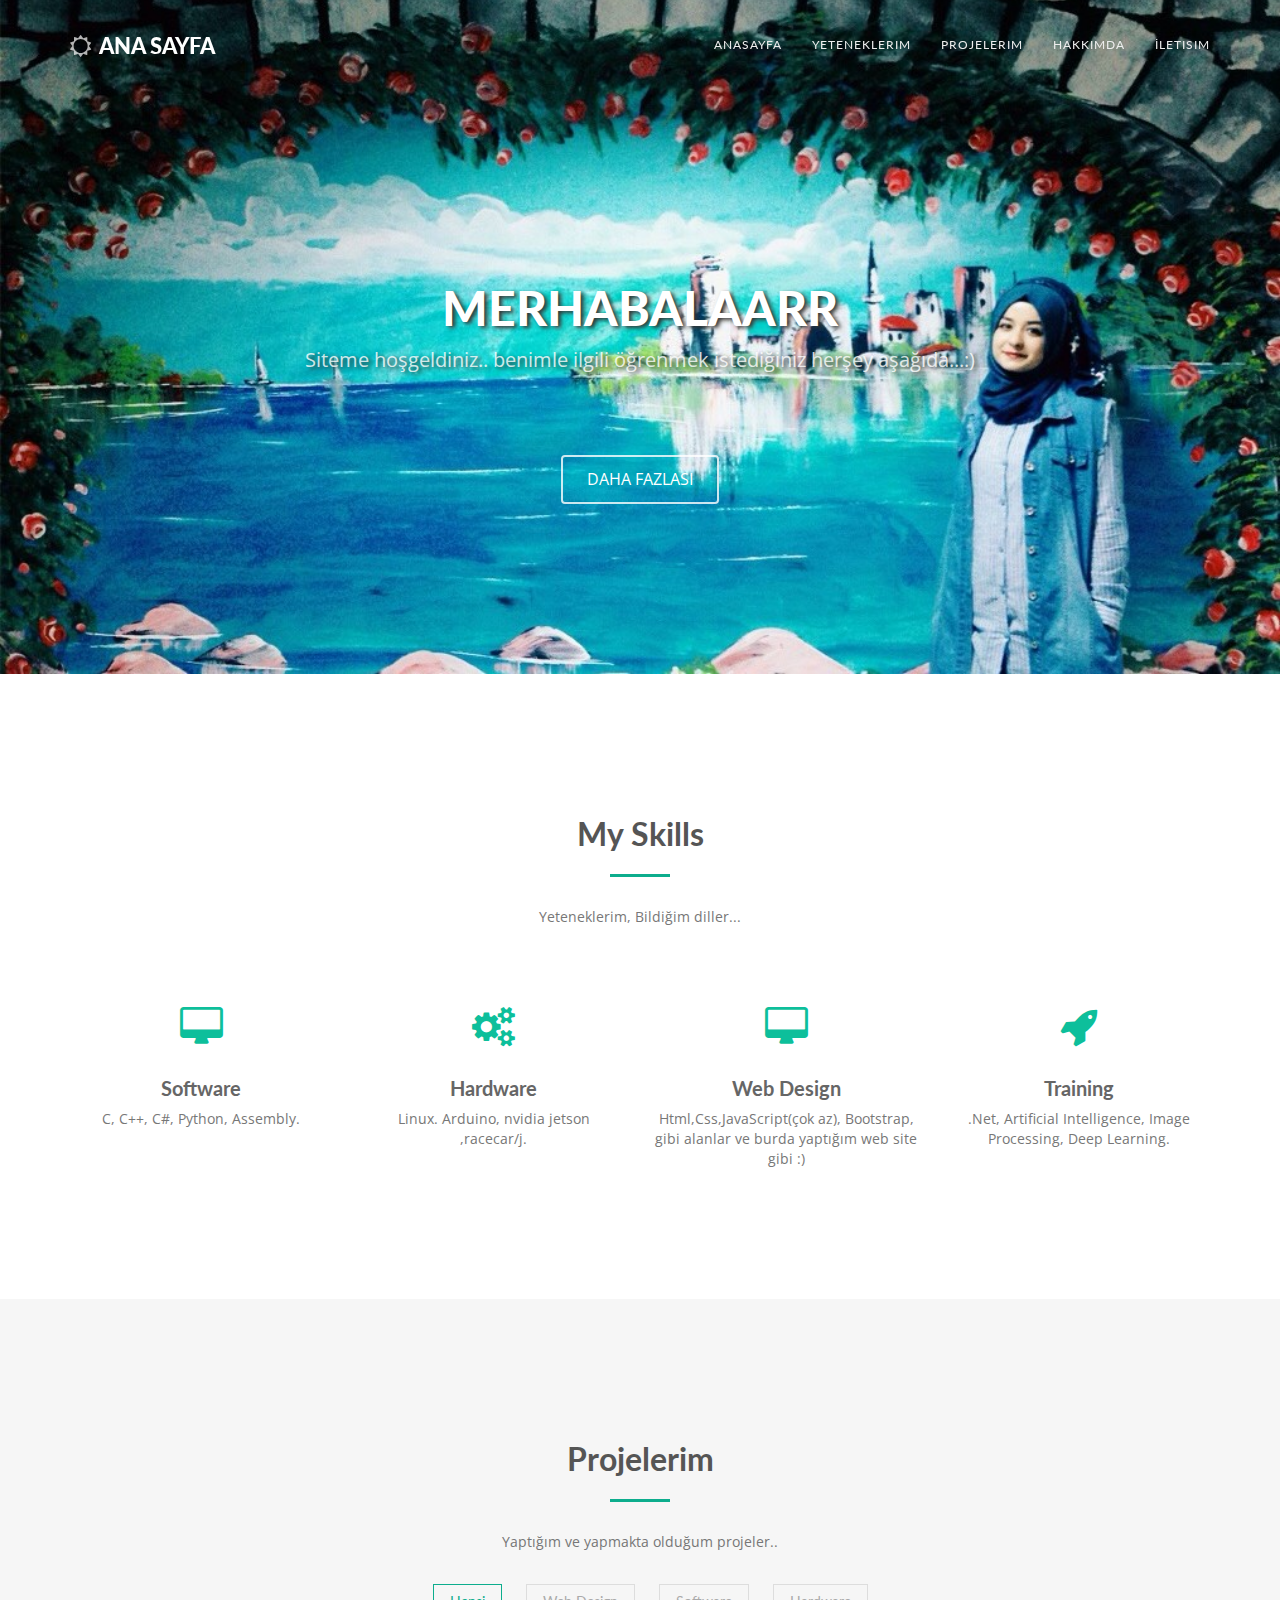
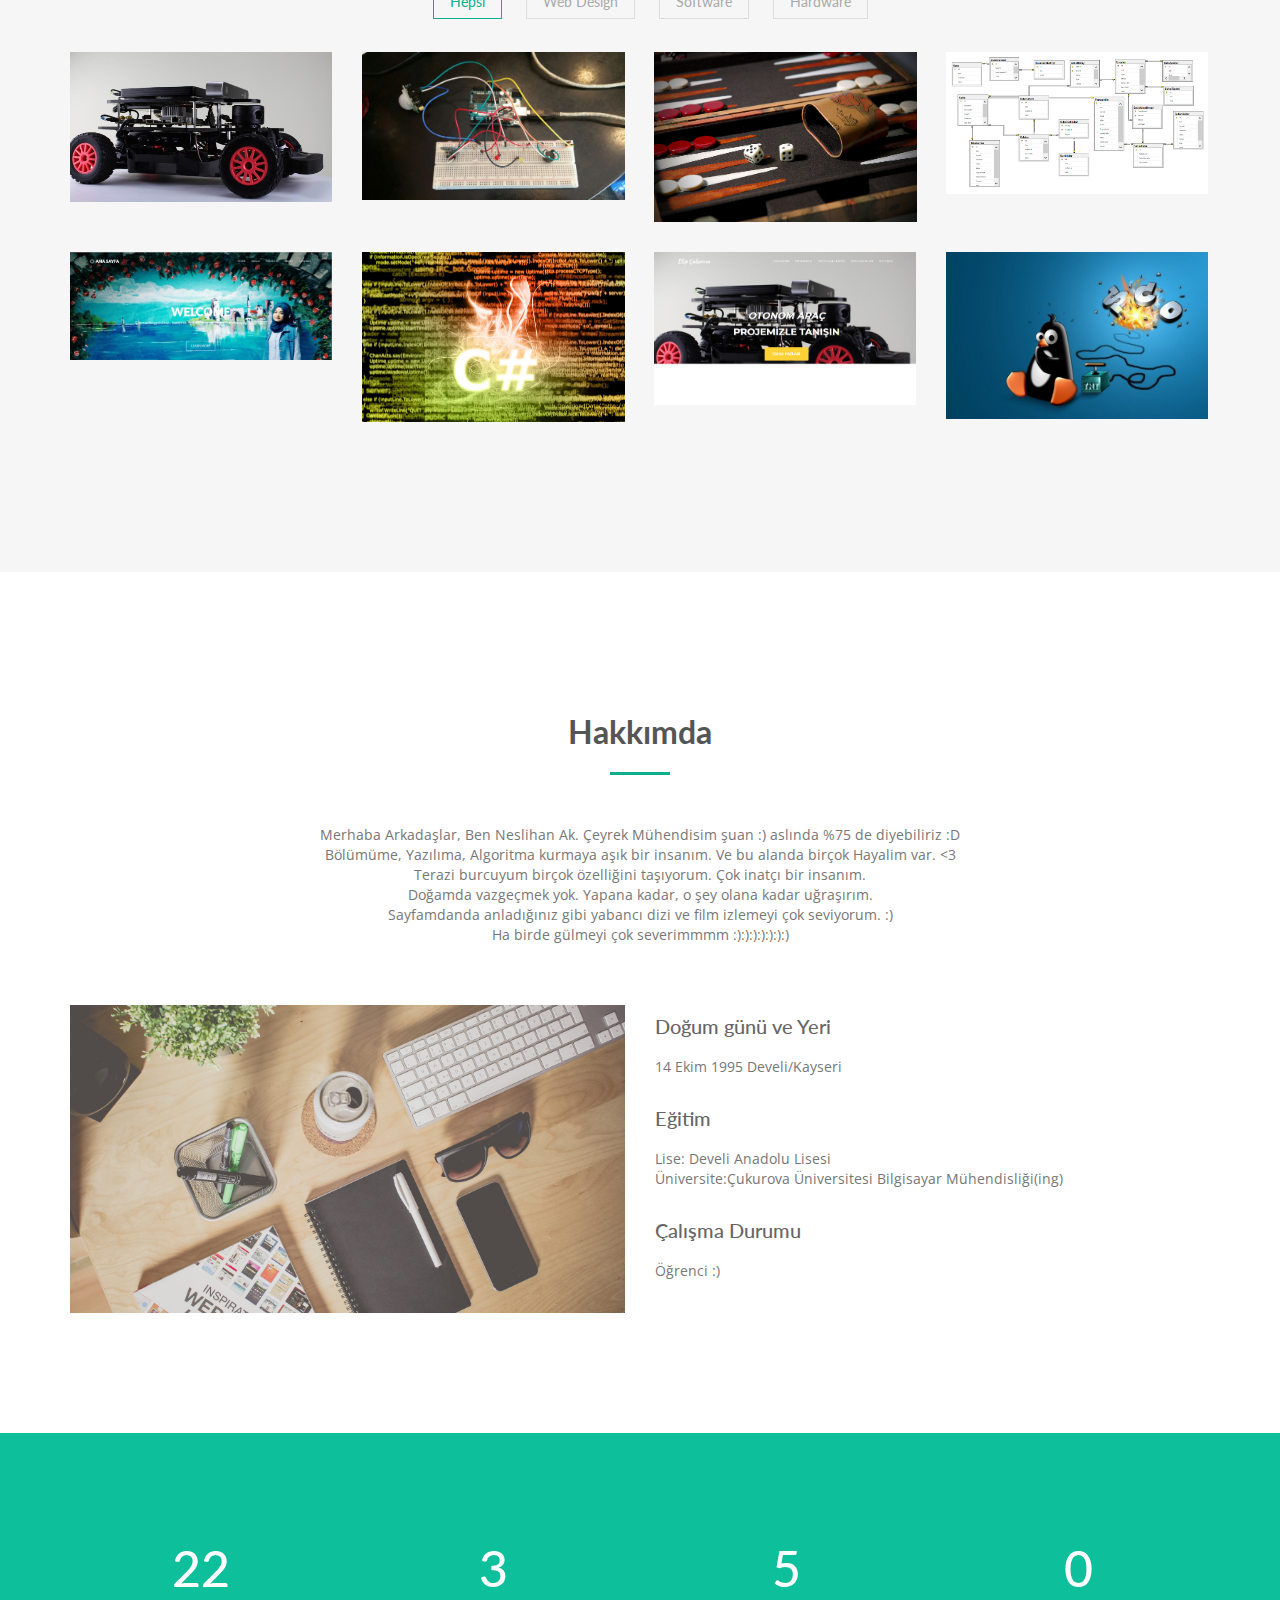
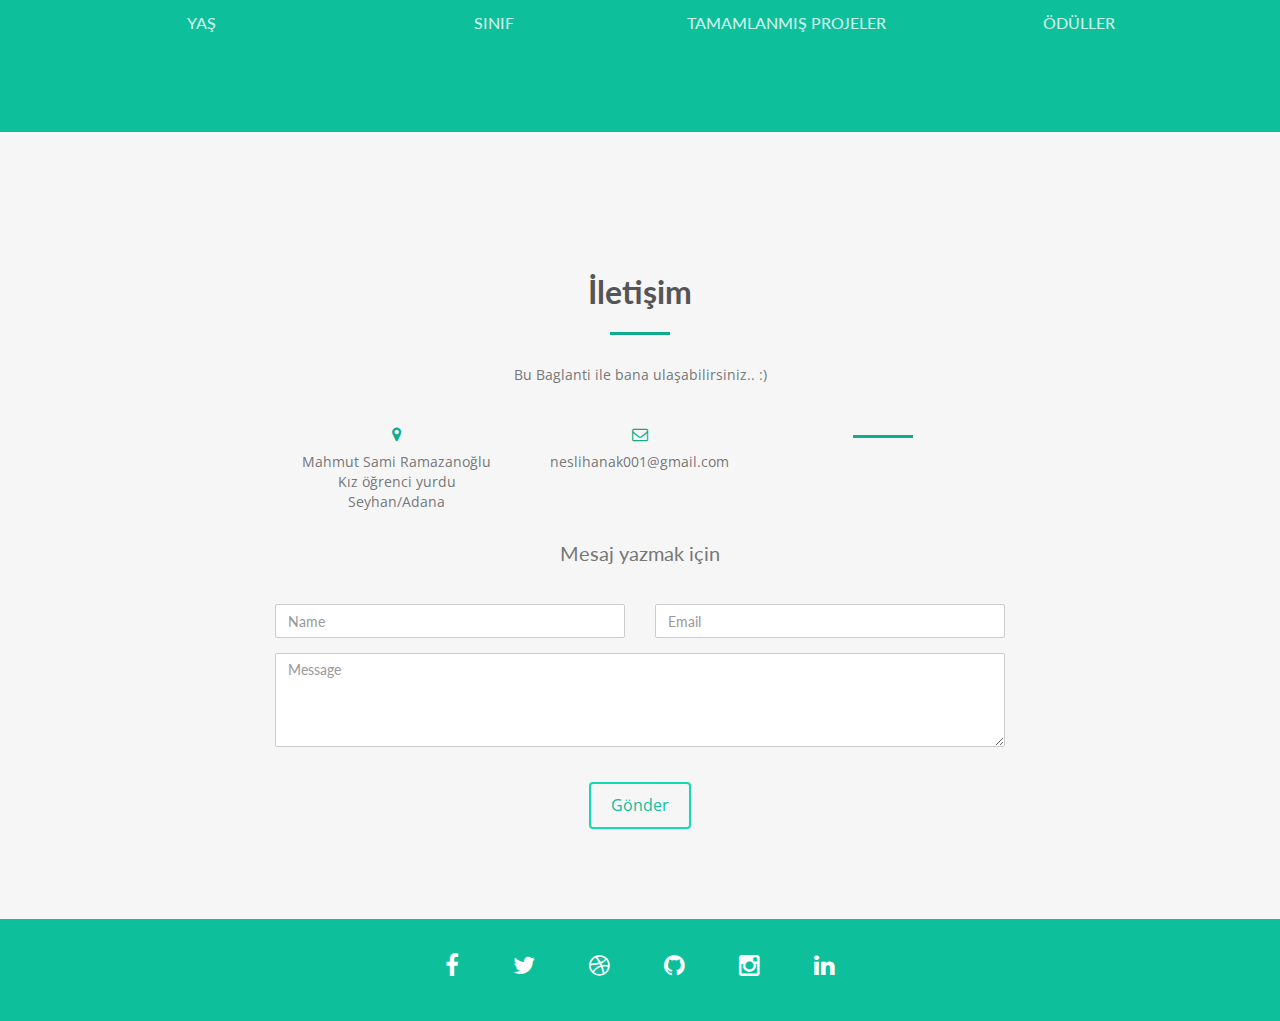
<file: Kendim Hakkinda.html>
<!DOCTYPE html>
<html lang="en">
<head>
<meta charset="utf-8">
<meta name="viewport" content="width=device-width, initial-scale=1">
<title>Hakkımda</title>
<meta name="description" content="">
<meta name="author" content="">

<!-- Favicons
    ================================================== -->
<link rel="shortcut icon" href="img/favicon.ico" type="image/x-icon">
<link rel="apple-touch-icon" href="img/apple-touch-icon.png">
<link rel="apple-touch-icon" sizes="72x72" href="img/apple-touch-icon-72x72.png">
<link rel="apple-touch-icon" sizes="114x114" href="img/apple-touch-icon-114x114.png">

<!-- Bootstrap -->
<link rel="stylesheet" type="text/css"  href="css/bootstrap.css">
<link rel="stylesheet" type="text/css" href="fonts/font-awesome/css/font-awesome.css">

<!-- Stylesheet
    ================================================== -->
<link rel="stylesheet" type="text/css"  href="css/style.css">
<link rel="stylesheet" type="text/css" href="css/prettyPhoto.css">
<link href='http://fonts.googleapis.com/css?family=Lato:400,700,900,300' rel='stylesheet' type='text/css'>
<link href='http://fonts.googleapis.com/css?family=Open+Sans:400,700,800,600,300' rel='stylesheet' type='text/css'>
<script type="text/javascript" src="js/modernizr.custom.js"></script>

<!-- HTML5 shim and Respond.js for IE8 support of HTML5 elements and media queries -->
<!-- WARNING: Respond.js doesn't work if you view the page via file:// -->
<!--[if lt IE 9]>
      <script src="https://oss.maxcdn.com/html5shiv/3.7.2/html5shiv.min.js"></script>
      <script src="https://oss.maxcdn.com/respond/1.4.2/respond.min.js"></script>
    <![endif]-->
</head>
<body>
<!-- Navigation
    ==========================================-->
<nav id="menu" class="navbar navbar-default navbar-fixed-top">
  <div class="container"> 
    <!-- Brand and toggle get grouped for better mobile display -->
    <div class="navbar-header">
      <button type="button" class="navbar-toggle collapsed" data-toggle="collapse" data-target="#bs-example-navbar-collapse-1"> <span class="sr-only">Toggle navigation</span> <span class="icon-bar"></span> <span class="icon-bar"></span> <span class="icon-bar"></span> </button>
       <a class="navbar-brand" href="index.html"><i class="fa fa-sun-o"></i> Ana Sayfa<strong></strong></a> </div>
    
    <!-- Collect the nav links, forms, and other content for toggling -->
    <div class="collapse navbar-collapse" id="bs-example-navbar-collapse-1">
      <ul class="nav navbar-nav navbar-right">
        <li><a href="#home" class="page-scroll">AnaSayfa</a></li>
        <li><a href="#services-section" class="page-scroll">Yeteneklerim</a></li>
        <li><a href="#works-section" class="page-scroll">Projelerim</a></li>
        <li><a href="#about-section" class="page-scroll">Hakkımda</a></li>
        <li><a href="#contact-section" class="page-scroll">İletisim</a></li>
      </ul>
    </div>
    <!-- /.navbar-collapse --> 
  </div>
  <!-- /.container-fluid --> 
</nav>

<!-- Header -->
<header class="text-center" name="home">
  <div class="intro-text"><h1 style="text-shadow: 3px 2px 4px #333;">
      <strong><font size="+5">Merhabalaarr</font></strong></h1>
    <p style="text-shadow:3px 2px 4px #333;">Siteme hoşgeldiniz.. benimle ilgili öğrenmek istediğiniz herşey aşağıda...:)</p>
    <a href="#services-section" class="btn btn-default btn-lg page-scroll">DAHA FAZLASI</a> </div>
</header>

<!-- Services Section -->
<div id="services-section" class="text-center">
  <div class="container">
    <div class="section-title center">
      <h2>My Skills</h2>
      <hr>
      <div class="clearfix"></div>
      <p>Yeteneklerim, Bildiğim diller...</p>
    </div>
    <div class="space"></div>
    <div class="row">
      <div class="col-md-3 col-sm-6 service"> <i class="fa fa-desktop"></i>
        <h4>Software</h4>
        <p>C, C++, C#, Python, Assembly.</p>
      </div>
      <div class="col-md-3 col-sm-6 service"> <i class="fa fa-gears"></i>
        <h4>Hardware</h4>
        <p>Linux. Arduino, nvidia jetson ,racecar/j.</p>
      </div>
	  <div class="col-md-3 col-sm-6 service"> <i class="fa fa-desktop"></i>
        <h4>Web Design</h4>
        <p>Html,Css,JavaScript(çok az), Bootstrap, gibi alanlar ve burda yaptığım web site gibi :)</p>
      </div>
      <div class="col-md-3 col-sm-6 service"> <i class="fa fa-rocket"></i>
        <h4>Training</h4>
        <p> .Net, Artificial Intelligence, Image Processing, Deep Learning.</p>
      </div>
	  
      <!-- <div class="col-md-3 col-sm-6 service"> <i class="fa fa-line-chart"></i>
        <h4>Marketing</h4>
        <p>Lorem ipsum dolor sit amet placerat facilisis felis mi in tempus eleifend pellentesque natoque.</p>
      </div> -->
    </div>
  </div>
</div>
<!-- Portfolio Section -->
<div id="works-section">
  <div class="container"> <!-- Container -->
    <div class="section-title text-center center">
      <h2>Projelerim</h2>
      <hr>
      <div class="clearfix"></div>
      <p>Yaptığım ve yapmakta olduğum projeler..</p>
    </div>
    <div class="categories">
      <ul class="cat">
        <li>
          <ol class="type">
            <li><a href="#" data-filter="*" class="active">Hepsi</a></li>
            <li><a href="#" data-filter=".web">Web Design</a></li>
            <li><a href="#" data-filter=".app">Software</a></li>
            <li><a href="#" data-filter=".branding">Hardware</a></li>
          </ol>
        </li>
      </ul>
      <div class="clearfix"></div>
    </div>
    <div class="row">
      <div class="portfolio-items">
        <div class="col-sm-6 col-md-3 col-lg-3 branding app">
          <div class="portfolio-item">
            <div class="hover-bg"> <a href="img/portfolio/01.jpg" rel="prettyPhoto">
              <div class="hover-text">
                <h4>Mini Otonom Arac</h4>
                <small>Yapay zeka kullanıldığı otonom araç projesi.</small>
                <div class="clearfix"></div>
              </div>
              <img src="img/portfolio/01.jpg" class="img-responsive" alt="Project Title"> </a> </div>
          </div>
        </div>
        <div class="col-sm-6 col-md-3 col-lg-3 branding app">
          <div class="portfolio-item">
            <div class="hover-bg"> <a href="img/portfolio/02.jpg" rel="prettyPhoto">
              <div class="hover-text">
                <h4>Bluetooth destekli Kapı Alarmı</h4>
                <small>Arduino, hareket sensörü ve bluetooth modülü kullanarak oluşturduğumuz kapı alarmı </small>
                <div class="clearfix"></div>
              </div>
              <img src="img/portfolio/02.jpg" class="img-responsive" alt="Project Title"> </a> </div>
          </div>
        </div>
        <div class="col-sm-6 col-md-3 col-lg-3 app">
          <div class="portfolio-item">
            <div class="hover-bg"> <a href="img/portfolio/03.jpg" rel="prettyPhoto">
              <div class="hover-text">
                <h4>Satranç Oyunu</h4>
                <small>allegro kütüphaneleri kullanarak c de yaptığımız oyun.</small>
                <div class="clearfix"></div>
              </div>
              <img src="img/portfolio/03.jpg" class="img-responsive" alt="Project Title"> </a> </div>
          </div>
        </div>
        <div class="col-sm-6 col-md-3 col-lg-3 app">
          <div class="portfolio-item">
            <div class="hover-bg"> <a href="img/portfolio/04.jpg" rel="prettyPhoto">
              <div class="hover-text">
                <h4>Otel Otomasyonu</h4>
                <small>C# ile asp.net kullanarak basit bir windows form uygulaması geliştirdik.</small>
                <div class="clearfix"></div>
              </div>
              <img src="img/portfolio/04.jpg" class="img-responsive" alt="Project Title"> </a> </div>
          </div>
        </div>
        <div class="col-sm-6 col-md-3 col-lg-3 web">
          <div class="portfolio-item">
            <div class="hover-bg"> <a href="img/portfolio/05.jpg" rel="prettyPhoto">
              <div class="hover-text">
                <h4>Kendi Web Sitem</h4>
                <small>Şuan içinde gezdiğiniz web sitem :)</small>
                <div class="clearfix"></div>
              </div>
              <img src="img/portfolio/05.jpg" class="img-responsive" alt="Project Title"> </a> </div>
          </div>
        </div>
        <div class="col-sm-6 col-md-3 col-lg-3 app">
          <div class="portfolio-item">
            <div class="hover-bg"> <a href="img/portfolio/06.jpg" rel="prettyPhoto">
              <div class="hover-text">
                <h4>Eczane Odası Otomasyonu</h4>
                <small>Hala üzerinde çalışıyor olduğumuz eczane odası otomasyonu.</small>
                <div class="clearfix"></div>
              </div>
              <img src="img/portfolio/06.jpg" class="img-responsive" alt="Project Title"> </a> </div>
          </div>
        </div>
		<div class="col-sm-6 col-md-3 col-lg-3 branding app">
          <div class="portfolio-item">
            <div class="hover-bg"> <a href="img/portfolio/07.PNG" rel="prettyPhoto">
              <div class="hover-text">
                <h4>Ekip Çukurova Website</h4>
                <small>Ekibimin ve Otonom araç ile ilgili merak edilenler için oluşturduğum Website.</small>
                <div class="clearfix"></div>
              </div>
              <img src="img/portfolio/07.PNG" class="img-responsive" alt="Project Title"> </a> </div>
          </div>
        </div>
		<div class="col-sm-6 col-md-3 col-lg-3 branding app">
          <div class="portfolio-item">
            <div class="hover-bg"> <a href="img/portfolio/08.jpg" rel="prettyPhoto">
              <div class="hover-text">
                <h4>Mini Kernel</h4>
                <small>OS dersi için oluşturduğumuz minik kernel..(hala üzerinde çalışmaktayız) </small>
                <div class="clearfix"></div>
              </div>
              <img src="img/portfolio/08.jpg" class="img-responsive" alt="Project Title"> </a> </div>
          </div>
        </div>
      </div>
    </div>
  </div>
</div>
<!-- About Section -->
<div id="about-section">
  <div class="container">
    <div class="section-title text-center center">
      <h2>Hakkımda</h2>
      <hr>
      <div class="clearfix"></div>
      <p>Merhaba Arkadaşlar, Ben Neslihan Ak. Çeyrek Mühendisim şuan :) aslında %75 de diyebiliriz :D 
	  <br> Bölümüme, Yazılıma, Algoritma kurmaya aşık bir insanım. Ve bu alanda birçok Hayalim var. <3
	  <br> Terazi burcuyum birçok özelliğini taşıyorum. Çok inatçı bir insanım. 
	  <br>Doğamda vazgeçmek yok. Yapana kadar, o şey olana kadar uğraşırım.
	  <br>Sayfamdanda anladığınız gibi yabancı dizi ve film izlemeyi çok seviyorum. :) 
	  <br> Ha birde gülmeyi çok severimmmm :):):):):):):)
	  </p>
    </div>
    <div class="row">
      <div class="col-md-6"> <img src="img/about.jpg" class="img-responsive"> </div>
      <div class="col-md-6">
        <div class="about-text">
          <h4>Doğum günü ve Yeri</h4>
          <p>14 Ekim 1995 Develi/Kayseri</p>
          <h4>Eğitim</h4>
          <p>Lise: Develi Anadolu Lisesi <br> Üniversite:Çukurova Üniversitesi Bilgisayar Mühendisliği(ing)</p>
          <h4>Çalışma Durumu </h4>
          <p>Öğrenci :)</p>
        </div>
      </div>
    </div>
  </div>
</div>
<!-- Achievements Section -->
<div id="achievements" class="section dark-bg">
  <div class="container">
    <div class="row">
      <div class="col-md-3 col-sm-3">
        <div class="achievement-box"> <span class="count">22</span>
          <h4>Yaş</h4>
        </div>
      </div>
      <div class="col-md-3 col-sm-3">
        <div class="achievement-box"> <span class="count">3</span>
          <h4>Sınıf</h4>
        </div>
      </div>
      <div class="col-md-3 col-sm-3">
        <div class="achievement-box"> <span class="count">5</span>
          <h4>Tamamlanmış Projeler</h4>
        </div>
      </div>
      <div class="col-md-3 col-sm-3">
        <div class="achievement-box"> <span class="count">0</span>
          <h4>Ödüller</h4>
        </div>
      </div>
    </div>
  </div>
</div>
<!-- Contact Section -->
<div id="contact-section" class="text-center">
  <div class="container">
    <div class="section-title center">
      <h2>İletişim</h2>
      <hr>
      <p>Bu Baglanti ile bana ulaşabilirsiniz.. :)</p>
    </div>
    <div class="col-md-8 col-md-offset-2">
      <div class="col-md-4"> <i class="fa fa-map-marker"></i>
        <p>Mahmut Sami Ramazanoğlu<br>
          Kız öğrenci yurdu <br>
		  Seyhan/Adana</p>
      </div>
      <div class="col-md-4"> <i class="fa fa-envelope-o"></i>
        <p>neslihanak001@gmail.com</p>
      </div>
      <hr>
      <div class="clearfix"></div>
    </div>
    <div class="col-md-8 col-md-offset-2">
      <h3>Mesaj yazmak için</h3>
      <form name="sentMessage" id="contactForm" novalidate>
        <div class="row">
          <div class="col-md-6">
            <div class="form-group">
              <input type="text" id="name" class="form-control" placeholder="Name" required="required">
              <p class="help-block text-danger"></p>
            </div>
          </div>
          <div class="col-md-6">
            <div class="form-group">
              <input type="email" id="email" class="form-control" placeholder="Email" required="required">
              <p class="help-block text-danger"></p>
            </div>
          </div>
        </div>
        <div class="form-group">
          <textarea name="message" id="message" class="form-control" rows="4" placeholder="Message" required></textarea>
          <p class="help-block text-danger"></p>
        </div>
        <div id="success"></div>
        <button type="submit" class="btn btn-default">Gönder</button>
      </form>
    </div>
  </div>
</div>
</div>
<div id="social-section">
  <div class="container">
    <div class="social">
      <ul>
        <li><a href="https://www.facebook.com/Neslihan.ak01"><i class="fa fa-facebook"></i></a></li>
        <li><a href="https://twitter.com/Neslihanak001"><i class="fa fa-twitter"></i></a></li>
        <li><a href="https://500px.com/neslihanak001"><i class="fa fa-dribbble"></i></a></li>
        <li><a href="https://github.com/nesliiiimmm"><i class="fa fa-github"></i></a></li>
        <li><a href="https://www.instagram.com/nesliiiimmm/"><i class="fa fa-instagram"></i></a></li>
        <li><a href="https://www.linkedin.com/in/neslihan-ak-77019aba/"><i class="fa fa-linkedin"></i></a></li>
      </ul>
    </div>
  </div>
</div>


<!-- jQuery (necessary for Bootstrap's JavaScript plugins) --> 
<script src="https://ajax.googleapis.com/ajax/libs/jquery/1.11.1/jquery.min.js"></script> 
<script type="text/javascript" src="js/jquery.1.11.1.js"></script> 
<!-- Include all compiled plugins (below), or include individual files as needed --> 
<script type="text/javascript" src="js/bootstrap.js"></script> 
<script type="text/javascript" src="js/SmoothScroll.js"></script> 
<script type="text/javascript" src="js/jquery.counterup.js"></script> 
<script type="text/javascript" src="js/waypoints.js"></script> 
<script type="text/javascript" src="js/jquery.prettyPhoto.js"></script> 
<script type="text/javascript" src="js/jquery.isotope.js"></script> 
<script type="text/javascript" src="js/jqBootstrapValidation.js"></script> 
<script type="text/javascript" src="js/contact_me.js"></script> 

<!-- Javascripts
    ================================================== --> 
<script type="text/javascript" src="js/main.js"></script>
</body>
</html>
</file>
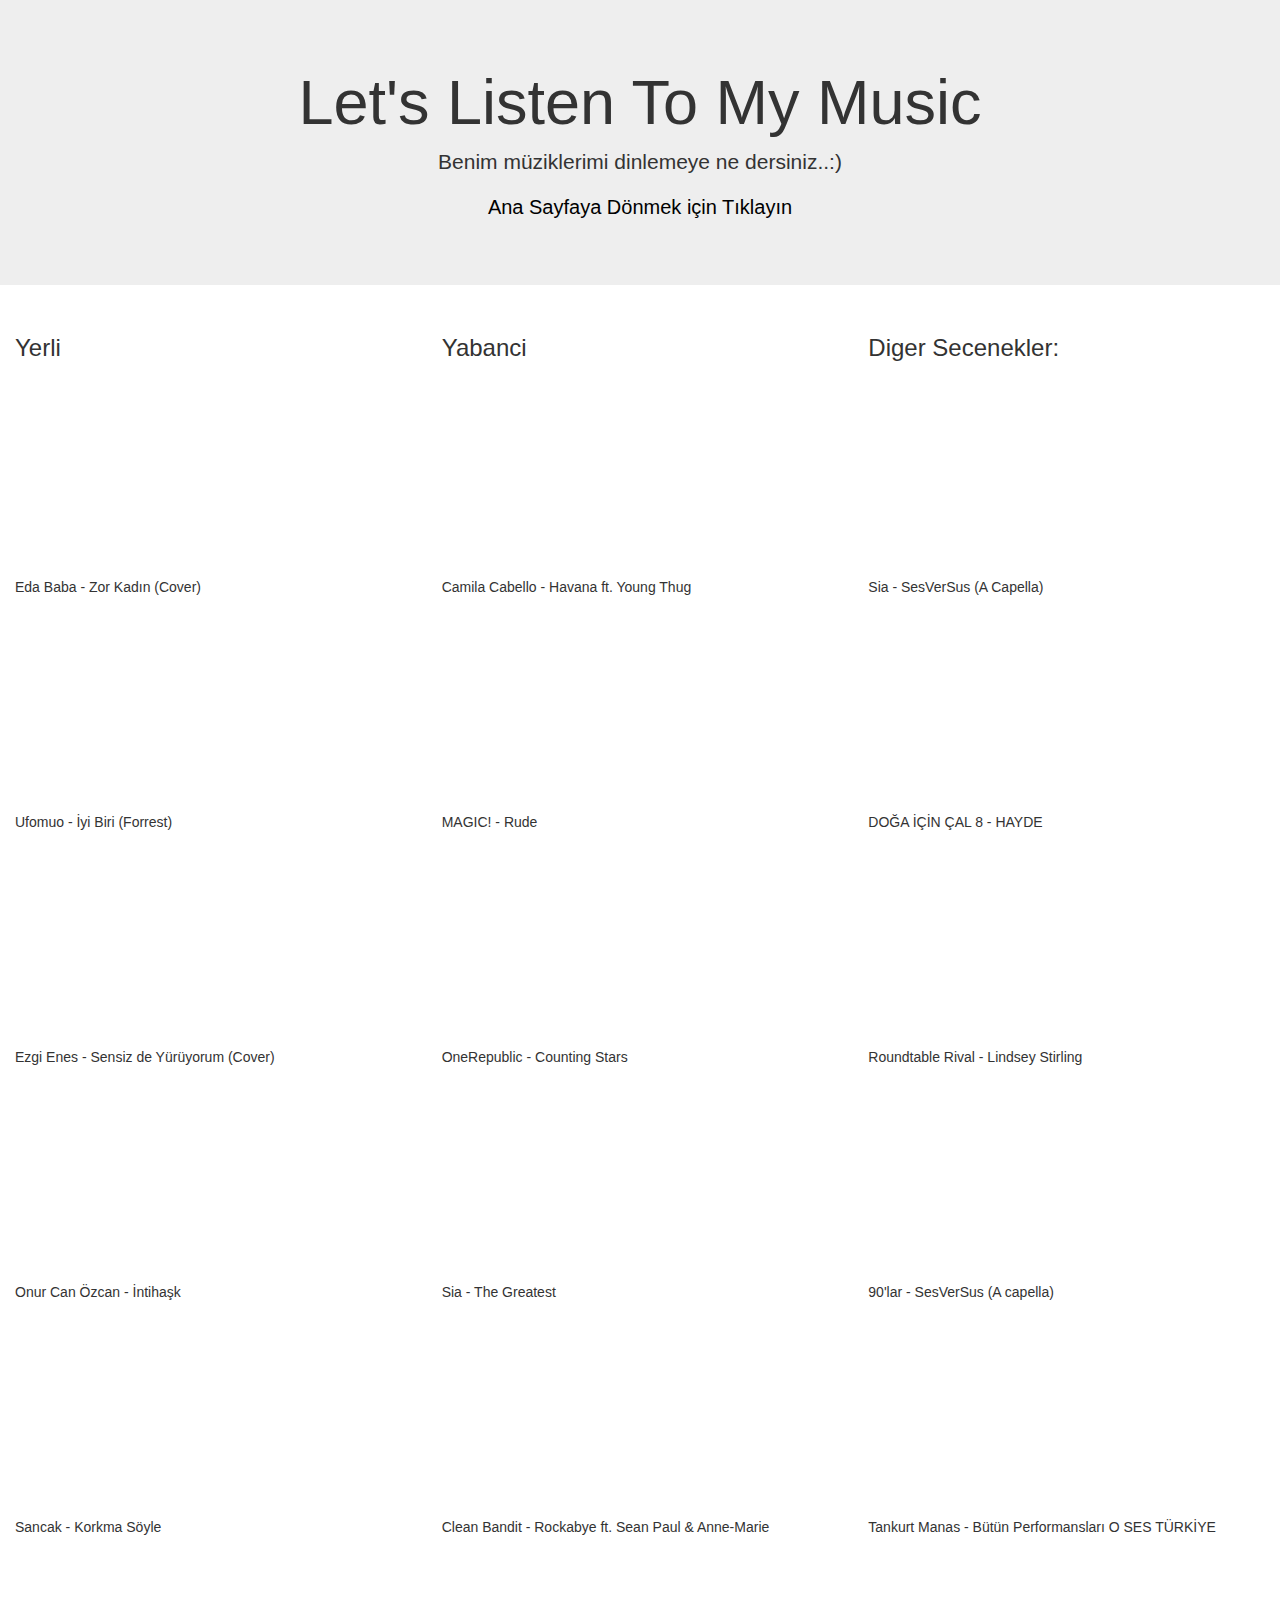
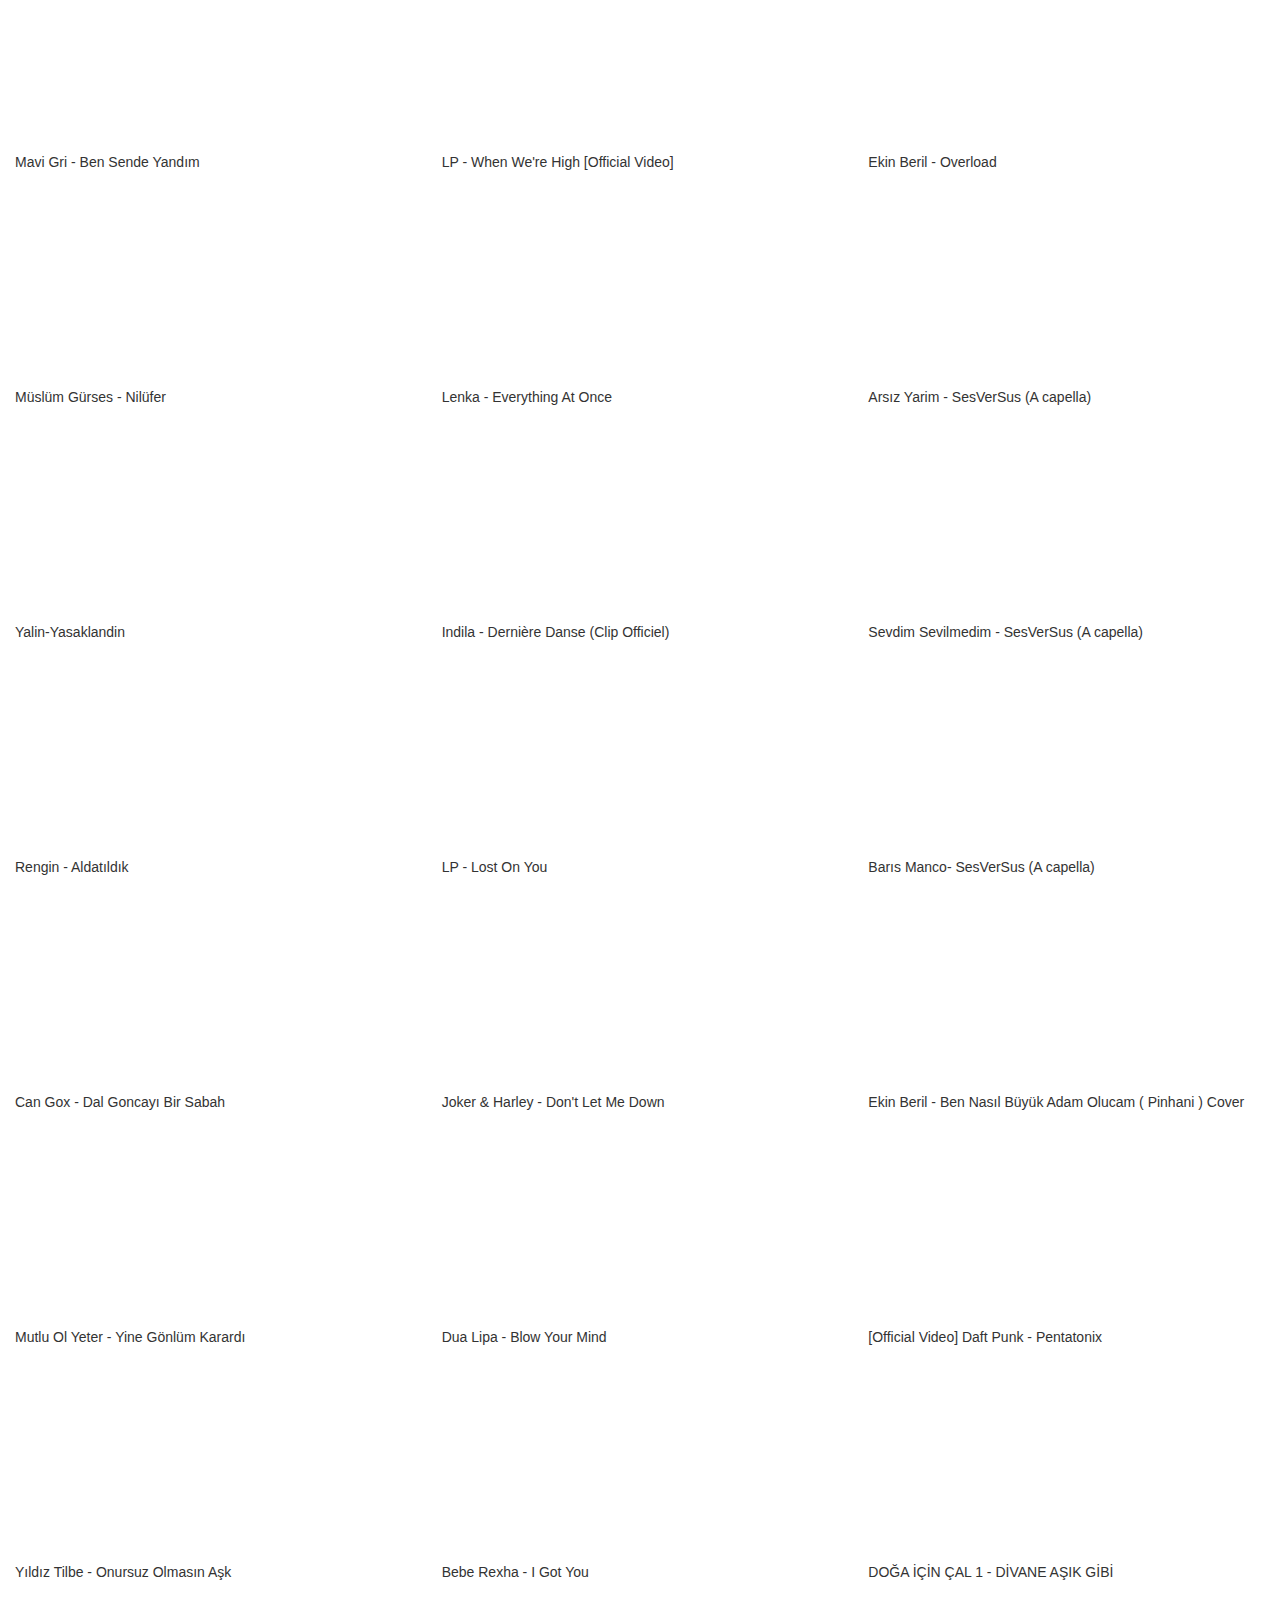
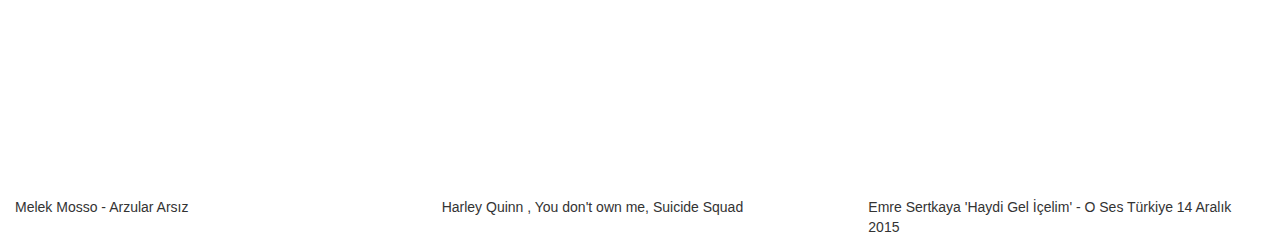
<file: Müzik.html>
<!DOCTYPE html>
<html lang="en">
<head>
  <title>Müziklerim</title>
  <meta charset="utf-8">
  <meta name="viewport" content="width=device-width, initial-scale=1">
  <link rel="stylesheet" href="https://maxcdn.bootstrapcdn.com/bootstrap/3.3.7/css/bootstrap.min.css">
  <script src="https://ajax.googleapis.com/ajax/libs/jquery/3.2.1/jquery.min.js"></script>
  <script src="https://maxcdn.bootstrapcdn.com/bootstrap/3.3.7/js/bootstrap.min.js"></script>
  <style>
a
{color:black;
font-size:20px;
img-decoration:none}

.container {
  position: relative;
  width: 100%;
}

.image {
  display: block;
  width: 100%;
  height: auto;
}

.overlay {
  position: absolute;
  top: 0;
  bottom: 0;
  left: 0;
  right: 0;
  height: 100%;
  width: 100%;
  opacity: 0;
  transition: .5s ease;
  background-color: black;
}

.container:hover .overlay {
  opacity: 1;
}

.text {
  color: white;
  font-size: 50px;
  position: absolute;
  top: 50%;
  left: 50%;
  transform: translate(-50%, -50%);
  -ms-transform: translate(-50%, -50%);
}
</style>
</head>
<body>

<div class="jumbotron text-center">
  <h1>Let's Listen To My Music</h1>
  <p>Benim müziklerimi dinlemeye ne dersiniz..:)</p> 
  <p><a href="index.html">Ana Sayfaya Dönmek için Tıklayın</a><p>
</div>
  
<div class="container">
  <div class="row">
    <div class="col-sm-4">
      <h3>Yerli</h3>
     <iframe width=400" height="200" src="https://www.youtube.com/embed/pR_3NbMboLU" frameborder="0" gesture="media" allow="encrypted-media" allowfullscreen></iframe>
	 <p>Eda Baba - Zor Kadın (Cover)</p>
	<iframe width="400" height="200" src="https://www.youtube.com/embed/uC9R6tgxvH0" frameborder="0" gesture="media" allow="encrypted-media" allowfullscreen></iframe>
	 <p>Ufomuo - İyi Biri (Forrest)</p>
	 <iframe width="400" height="200" src="https://www.youtube.com/embed/3H5Dbr5POMs" frameborder="0" gesture="media" allow="encrypted-media" allowfullscreen></iframe>
	 <p>Ezgi Enes - Sensiz de Yürüyorum (Cover)</p>
	 <iframe width="400" height="200" src="https://www.youtube.com/embed/1ADvnzqeYns" frameborder="0" gesture="media" allow="encrypted-media" allowfullscreen></iframe>
      <p>Onur Can Özcan - İntihaşk</p>
	  <iframe width="400" height="200" src="https://www.youtube.com/embed/JdCSW-irLIU" frameborder="0" gesture="media" allow="encrypted-media" allowfullscreen></iframe>
    <p>Sancak - Korkma Söyle</p>
	<iframe width="400" height="200" src="https://www.youtube.com/embed/_UbhwIPyRHY" frameborder="0" gesture="media" allow="encrypted-media" allowfullscreen></iframe>
	<p>Mavi Gri - Ben Sende Yandım</p>
	<iframe width="400" height="200" src="https://www.youtube.com/embed/-8qifzv_F4Q" frameborder="0" gesture="media" allow="encrypted-media" allowfullscreen></iframe>
	<p>Müslüm Gürses - Nilüfer</p>
	<iframe width="400" height="200" src="https://www.youtube.com/embed/a9cvbyeVO3w" frameborder="0" gesture="media" allow="encrypted-media" allowfullscreen></iframe>
	<p>Yalin-Yasaklandin</p>
	<iframe width="400" height="200" src="https://www.youtube.com/embed/cbLp3GNjfd0?list=PLjyDDU_f8RzOtUCBth3vAahU5O7VghaAa" frameborder="0" gesture="media" allow="encrypted-media" allowfullscreen></iframe>
	<p>Rengin - Aldatıldık</p>
	<iframe width="400" height="200" src="https://www.youtube.com/embed/eLY84ssR6w8?list=PLjyDDU_f8RzOtUCBth3vAahU5O7VghaAa" frameborder="0" gesture="media" allow="encrypted-media" allowfullscreen></iframe>
	<p>Can Gox - Dal Goncayı Bir Sabah</p>
	<iframe width="400" height="200" src="https://www.youtube.com/embed/nO9lgwY-aKY?list=PLjyDDU_f8RzOtUCBth3vAahU5O7VghaAa" frameborder="0" gesture="media" allow="encrypted-media" allowfullscreen></iframe>
	<p>Mutlu Ol Yeter - Yine Gönlüm Karardı</p>
	<iframe width="400" height="200" src="https://www.youtube.com/embed/HfaU-KQ3D4Y?list=PLjyDDU_f8RzOtUCBth3vAahU5O7VghaAa" frameborder="0" gesture="media" allow="encrypted-media" allowfullscreen></iframe>
	<p>Yıldız Tilbe - Onursuz Olmasın Aşk</p>
	<iframe width="400" height="200" src="https://www.youtube.com/embed/vwawFAgVg5M?list=PLjyDDU_f8RzOtUCBth3vAahU5O7VghaAa" frameborder="0" gesture="media" allow="encrypted-media" allowfullscreen></iframe>
	<p>Melek Mosso - Arzular Arsız</p>
	</div>
    <div class="col-sm-4">
      <h3>Yabanci</h3>
	  <iframe width="400" height="200" src="https://www.youtube.com/embed/BQ0mxQXmLsk" frameborder="0" gesture="media" allow="encrypted-media" allowfullscreen></iframe>
      <p>Camila Cabello - Havana ft. Young Thug</p>
	 <iframe width="400" height="200" src="https://www.youtube.com/embed/PIh2xe4jnpk" frameborder="0" gesture="media" allow="encrypted-media" allowfullscreen></iframe>
      <p>MAGIC! - Rude</p>
	  <iframe width="400" height="200" src="https://www.youtube.com/embed/hT_nvWreIhg" frameborder="0" gesture="media" allow="encrypted-media" allowfullscreen></iframe>
	  <p>OneRepublic - Counting Stars</p>
	  <iframe width="400" height="200" src="https://www.youtube.com/embed/GKSRyLdjsPA" frameborder="0" gesture="media" allow="encrypted-media" allowfullscreen></iframe>
	  <p>Sia - The Greatest</p>
	  <iframe width="400" height="200" src="https://www.youtube.com/embed/papuvlVeZg8?list=PLjyDDU_f8RzOtUCBth3vAahU5O7VghaAa" frameborder="0" gesture="media" allow="encrypted-media" allowfullscreen></iframe>
	   <p>Clean Bandit - Rockabye ft. Sean Paul & Anne-Marie</p>
	   <iframe width="400" height="200" src="https://www.youtube.com/embed/lfkgOWrd1vc?list=PLjyDDU_f8RzOtUCBth3vAahU5O7VghaAa" frameborder="0" gesture="media" allow="encrypted-media" allowfullscreen></iframe>
	   <p>LP - When We're High [Official Video]</p>
	<iframe width="400" height="200" src="https://www.youtube.com/embed/eE9tV1WGTgE" frameborder="0" gesture="media" allow="encrypted-media" allowfullscreen></iframe>
	   <p>Lenka - Everything At Once</p>
	  <iframe width="400" height="200" src="https://www.youtube.com/embed/K5KAc5CoCuk" frameborder="0" gesture="media" allow="encrypted-media" allowfullscreen></iframe>
	   <p>Indila - Dernière Danse (Clip Officiel)</p>
	  <iframe width="400" height="200" src="https://www.youtube.com/embed/hn3wJ1_1Zsg" frameborder="0" gesture="media" allow="encrypted-media" allowfullscreen></iframe>
	   <p>LP - Lost On You </p>
	  <iframe width="400" height="200" src="https://www.youtube.com/embed/3Z3i60-nz4U" frameborder="0" gesture="media" allow="encrypted-media" allowfullscreen></iframe>
	   <p>Joker & Harley - Don't Let Me Down</p>
	  <iframe width="400" height="200" src="https://www.youtube.com/embed/1nydxbGhgv8" frameborder="0" gesture="media" allow="encrypted-media" allowfullscreen></iframe>
	   <p>Dua Lipa - Blow Your Mind</p>
	  <iframe width="400" height="200" src="https://www.youtube.com/embed/uEJuoEs1UxY" frameborder="0" gesture="media" allow="encrypted-media" allowfullscreen></iframe>
	   <p>Bebe Rexha - I Got You</p>
	  <iframe width="400" height="200" src="https://www.youtube.com/embed/y0So162UPKE" frameborder="0" gesture="media" allow="encrypted-media" allowfullscreen></iframe>
	   <p>Harley Quinn , You don't own me, Suicide Squad</p>
    </div>
    <div class="col-sm-4">
      <h3>Diger Secenekler:</h3>        
	  <iframe width="400" height="200" src="https://www.youtube.com/embed/EKzWR8LKZvU" frameborder="0" gesture="media" allow="encrypted-media" allowfullscreen></iframe>
      <p>Sia - SesVerSus (A Capella)</p>
	  <iframe width="400" height="200" src="https://www.youtube.com/embed/Hu97Hk8MT8U" frameborder="0" gesture="media" allow="encrypted-media" allowfullscreen></iframe>
	<p>DOĞA İÇİN ÇAL 8 - HAYDE</p>
	  <iframe width="400" height="200" src="https://www.youtube.com/embed/jvipPYFebWc" frameborder="0" gesture="media" allow="encrypted-media" allowfullscreen></iframe>
	<p>Roundtable Rival - Lindsey Stirling</p>
	  <iframe width="400" height="200" src="https://www.youtube.com/embed/zNaloVxqRek" frameborder="0" gesture="media" allow="encrypted-media" allowfullscreen></iframe>
      <p>90'lar - SesVerSus (A capella)</p>
	  <iframe width="400" height="200" src="https://www.youtube.com/embed/r7RKHGaPl38?list=PLjyDDU_f8RzOtUCBth3vAahU5O7VghaAa" frameborder="0" gesture="media" allow="encrypted-media" allowfullscreen></iframe>
	<p>Tankurt Manas - Bütün Performansları O SES TÜRKİYE </p>
	<iframe width="400" height="200" src="https://www.youtube.com/embed/zURC1W2Tub8" frameborder="0" gesture="media" allow="encrypted-media" allowfullscreen></iframe>
	<p>Ekin Beril - Overload</p>
	  <iframe width="400" height="200" src="https://www.youtube.com/embed/bGAGgNidf0s" frameborder="0" gesture="media" allow="encrypted-media" allowfullscreen></iframe>
    <p>Arsız Yarim - SesVerSus (A capella)</p>
	<iframe width="400" height="200" src="https://www.youtube.com/embed/cd7xFUc0oOM" frameborder="0" gesture="media" allow="encrypted-media" allowfullscreen></iframe>
	<p>Sevdim Sevilmedim - SesVerSus (A capella)</p>
	<iframe width="400" height="200" src="https://www.youtube.com/embed/v0h7kwDyovc" frameborder="0" gesture="media" allow="encrypted-media" allowfullscreen></iframe>
	<p>Barıs Manco- SesVerSus (A capella)</p>
	<iframe width="400" height="200" src="https://www.youtube.com/embed/kNgRiGAtjDo" frameborder="0" gesture="media" allow="encrypted-media" allowfullscreen></iframe>
	<p>Ekin Beril - Ben Nasıl Büyük Adam Olucam ( Pinhani ) Cover</p>
	<iframe width="400" height="200" src="https://www.youtube.com/embed/3MteSlpxCpo" frameborder="0" gesture="media" allow="encrypted-media" allowfullscreen></iframe>
	<p>[Official Video] Daft Punk - Pentatonix</p>
	<iframe width="400" height="200" src="https://www.youtube.com/embed/r3OwxXw0v9c" frameborder="0" gesture="media" allow="encrypted-media" allowfullscreen></iframe>
	<p>DOĞA İÇİN ÇAL 1 - DİVANE AŞIK GİBİ</p>
	<iframe width="400" height="200" src="https://www.youtube.com/embed/PqHQp02509M" frameborder="0" gesture="media" allow="encrypted-media" allowfullscreen></iframe>
	<p>Emre Sertkaya 'Haydi Gel İçelim' - O Ses Türkiye 14 Aralık 2015</p>
	</div>
  </div>
</div>

</body>
</html>
</file>
<file: css/style.css>
body, html {
	font-family: 'Lato', sans-serif;
	text-rendering: optimizeLegibility !important;
	-webkit-font-smoothing: antialiased !important;
	color: #777;
}
h1 {
}
h1 strong {
	font-weight: 900;
     
}

h2 {
	line-height: 20px;
	font-size: 32px;
	font-weight: 700;
	margin: 0;
	color: #555;
}
h3 {
	font-size: 16px;
	font-weight: 700;
}
h4 {
	font-size: 20px;
	color: #666;
}
h5 {
	text-transform: uppercase;
	font-weight: 700;
	line-height: 20px;
}
p {
	font-family: 'Open Sans', sans-serif;
}
a {
	color: #0dad8d;
}
a:hover, a:focus {
	text-decoration: none;
	color: #222;
}
.clearfix:after {
	visibility: hidden;
	display: block;
	font-size: 0;
	content: " ";
	clear: both;
	height: 0;
}
.clearfix {
	display: inline-block;
}
* html .clearfix {
	height: 1%;
}
.clearfix {
	display: block;
}
ul, ol {
	padding: 0;
	webkit-padding: 0;
	moz-padding: 0;
	list-style: none;
}
hr {
	height: 3px;
	width: 60px;
	text-align: center;
	position: relative;
	background: #0dad8d;
	border: 0;
	margin: 10px auto 30px;
}
/* Navigation */
#menu {
	padding: 20px;
	transition: all 0.8s;
}
#menu.navbar-default {
	background-color: rgba(248, 248, 248, 0);
	border-color: rgba(231, 231, 231, 0);
}
#menu a.navbar-brand {
	text-transform: uppercase;
	font-size: 22px;
	color: #fff;
	font-weight: 900;
}
#menu a.navbar-brand i.fa {
	color: rgba(255,255,255,0.7);
	margin-right: 3px;
}
#menu.navbar-default .navbar-nav > li > a {
	text-transform: uppercase;
	color: #eeeeee;
	font-size: 12px;
	letter-spacing: 1px;
}
#menu.navbar-default .navbar-nav > li > a:hover {
	color: #0dad8d;
}
.on {
	background-color: #222222 !important;
	padding: 0 !important;
}
.navbar-default .navbar-nav > .active > a, .navbar-default .navbar-nav > .active > a:hover, .navbar-default .navbar-nav > .active > a:focus {
	color: #0dad8d !important;
	background-color: transparent;
}
.navbar-toggle {
	border-radius: 0;
}
.navbar-default .navbar-toggle:hover, .navbar-default .navbar-toggle:focus {
	background-color: #0dad8d;
	border-color: #0dad8d;
}
.navbar-default .navbar-toggle:hover>.icon-bar {
	background-color: #FFF;
}
/* Home Style */
header {
	background: url(../img/header-bg.jpg) no-repeat bottom right;
	background-size: cover;
	color: #cfcfcf;
	position: relative;
	height: 100%;
}
header p {
	color: rgba(255,255,255,0.8);
	font-size: 20px;
	margin-bottom: 80px;
}
.intro-text {
	position: relative;
	padding-top: 250px;
	padding-right: 0;
	padding-left: 0;
	padding-bottom: 170px;
}
.intro-text H1 {
	font-size: 60px;
	text-transform: uppercase;
	color: #fff;
}
.btn-default {
	color: #fff;
	font-family: 'Open Sans', sans-serif;
	background-color: transparent;
	border: 2px solid rgba(255,255,255,0.8);
	margin: 0 8px;
	padding: 12px 24px;
	font-size: 16px;
	transition: all 0.5s;
	border-radius: 4px;
}
.btn-default:hover, .btn-default:focus, .btn-default.focus, .btn-default:active, .btn-default.active {
	background-color: #fff;
	color: #0dad8d;
	border-color: #fff;
}
/* Services Section */
#services-section {
	padding: 120px 0;
	background-color: #fff;
}
#services-section h4 {
	font-weight: 700;
}
.space {
	margin-top: 40px;
}
#services-section i.fa {
	font-size: 40px;
	margin-bottom: 20px;
	transition: all 0.5s;
	color: #0dbf9b;
}
/* Gallery Section 
==============================*/
#works-section {
	padding: 120px 0;
	background-color: #f6f6f6;
}
.categories {
	padding-bottom: 30px;
	text-align: center;
}
ul.cat li {
	display: inline-block;
}
ol.type li {
	display: inline-block;
	margin-left: 20px;
}
ol.type li a {
	color: #aaa;
	border: 1px solid #ddd;
	padding: 8px 16px;
	border-radius: 0;
}
ol.type li a.active {
	color: #0dad8d;
	border: 1px solid #0dad8d;
}
ol.type li a:hover {
	color: #0dad8d;
	border: 1px solid #0dad8d;
}
.isotope-item {
	z-index: 2
}
.isotope-hidden.isotope-item {
	z-index: 1
}
.isotope, .isotope .isotope-item {
	/* change duration value to whatever you like */
	-webkit-transition-duration: 0.8s;
	-moz-transition-duration: 0.8s;
	transition-duration: 0.8s;
}
.isotope-item {
	margin-right: -1px;
	-webkit-backface-visibility: hidden;
	backface-visibility: hidden;
}
.isotope {
	-webkit-backface-visibility: hidden;
	backface-visibility: hidden;
	-webkit-transition-property: height, width;
	-moz-transition-property: height, width;
	transition-property: height, width;
}
.isotope .isotope-item {
	-webkit-backface-visibility: hidden;
	backface-visibility: hidden;
	-webkit-transition-property: -webkit-transform, opacity;
	-moz-transition-property: -moz-transform, opacity;
	transition-property: transform, opacity;
}
.portfolio-item {
	margin-bottom: 30px;
}
.portfolio-item .hover-bg {
	height: 170px;
	overflow: hidden;
	position: relative;
}
.hover-bg .hover-text {
	position: absolute;
	text-align: center;
	margin: 0 auto;
	color: #ffffff;
	background: rgba(0, 0, 0, 0.66);
	padding: 17% 0 0 0;
	height: 100%;
	width: 100%;
	opacity: 0;
	transition: all 0.5s;
}
.hover-bg .hover-text>h4 {
	opacity: 0;
	-webkit-transform: translateY(100%);
	transform: translateY(100%);
	transition: all 0.3s;
	color: #ffffff;
}
.hover-bg:hover .hover-text>h4 {
	opacity: 1;
	-webkit-backface-visibility: hidden;
	-webkit-transform: translateY(0);
	transform: translateY(0);
}
.hover-bg .hover-text>i {
	opacity: 0;
	-webkit-transform: translateY(0);
	transform: translateY(0);
	transition: all 0.3s;
}
.hover-bg:hover .hover-text>i {
	opacity: 1;
	-webkit-backface-visibility: hidden;
	-webkit-transform: translateY(100%);
	transform: translateY(100%);
}
.hover-bg:hover .hover-text {
	opacity: 1;
}
#works-section i.fa {
	height: 30px;
	width: 30px;
	border: 1px solid #F5AB35;
	font-size: 20px;
	padding: 5px;
	border-radius: 50%;
	color: #F5AB35;
}
/* About Section */
#about-section {
	padding: 120px 0;
}
#about-section p {
	margin-top: 20px;
	margin-bottom: 30px;
}
/* Team Section */
#team-section {
	padding: 100px 0;
}
.section-title.center {
	padding: 30px 0;
}
.section-title h2 {
	margin-bottom: 30px;
}
img.img-circle.team-img {
	width: 150px;
	height: 150px;
	border: 4px solid transparent;
	transition: all 0.5s;
}
#team-section .team .thumbnail:hover>img.img-circle.team-img {
	border: 4px solid #fff;
	font-size: medium;
}
#team-section .thumbnail {
	background: transparent;
	border: 0;
}
#team-section .thumbnail .caption {
	padding: 9px;
}
/* Achivements Section */
#achievements {
	padding: 80px 0;
	background-color: #0dbf9b;
}
.achievement-box {
	text-align: center;
	margin: 20px 0;
}
.achievement-box h4 {
	font-size: 16px;
	color: rgba(255,255,255,0.8);
	text-transform: uppercase;
}
.achievement-box span.count {
	color: #fff;
	font-size: 50px;
	font-weight: 500;
	display: block;
}
/* Contact Section */
#contact-section {
	padding: 120px 0 60px 0;
	background-color: #f6f6f6;
}
#contact-section h3 {
	font-size: 20px;
	font-weight: 400;
}
#contact-section form {
	padding: 30px 0;
}
#contact-section i.fa {
	color: #0dad8d;
	font-size: 16px;
	margin-bottom: 10px;
}
label {
	font-size: 12px;
	font-weight: 400;
	font-family: 'Open Sans', sans-serif;
	float: left;
}
#contact-section .form-control {
	display: block;
	width: 100%;
	padding: 6px 12px;
	font-size: 14px;
	line-height: 1.42857143;
	color: #555;
	background-color: #fff;
	background-image: none;
	border: 1px solid #ccc;
	border-radius: 2px;
	-webkit-box-shadow: none;
	box-shadow: none;
	-webkit-transition: none;
	-o-transition: none;
	transition: none;
}
#contact-section .form-control:focus {
	border-color: inherit;
	outline: 0;
	-webkit-box-shadow: transparent;
	box-shadow: transparent;
}
#contact-section .btn {
	background: transparent;
	border: 2px solid #12dbb2;
	border-radius: 4px;
	padding: 10px 20px;
	margin-top: 20px;
	color: #0dbf9b;
}
#contact-section .btn:hover, #contact-section .btn:focus {
	background: #0dbf9b;
	border: 2px solid #0dbf9b;
	color: #fff;
}
#contact-section .text-danger {
	color: #cc3300;
	text-align: left;
}
.btn:active, .btn.active {
	background-image: none;
	outline: 0;
	-webkit-box-shadow: none;
	box-shadow: none;
}
a:focus, .btn:focus, .btn:active:focus, .btn.active:focus, .btn.focus, .btn:active.focus, .btn.active.focus {
	outline: none;
	outline-offset: none;
}
/* Social Section */
#social-section {
	padding: 30px 0;
	background-color: #0dbf9b;
	text-align: center;
}
#social-section .social ul li {
	display: inline-block;
	margin: 0 20px;
}
#social-section .social i.fa {
	font-size: 24px;
	padding: 4px 5px;
	color: #fff;
	transition: all 0.5s;
}
#social-section .social i.fa:hover {
	color: #666;
}
/* Footer */
#footer {
	background-color: #222222;
	color: #777;
	padding: 15px 0 10px 0;
	text-align: center;
}
#footer p {
	font-size: 13px;
	margin-top: 10px;
}
#footer a {
	color: #999;
}
#footer a:hover, a:focus {
	text-decoration: none;
	color: #0dad8d;
}

@media (max-width: 768px) {
.content {
	padding: 40% 0 0;
}
}

@media (max-width: 603px) {
#menu.navbar-default {
	background-color: rgba(0, 0, 0, 0.7);
}
label {
	float: none !important
}
.hover-bg .hover-text {
	padding: 12% 10%;
}
}

@media (max-width: 360px) {
.hover-bg .hover-text {
	padding: 22% 10%;
}
}
</file>
<file: css/prettyPhoto.css>
div.pp_default .pp_top,div.pp_default .pp_top .pp_middle,div.pp_default .pp_top .pp_left,div.pp_default .pp_top .pp_right,div.pp_default .pp_bottom,div.pp_default .pp_bottom .pp_left,div.pp_default .pp_bottom .pp_middle,div.pp_default .pp_bottom .pp_right{height:13px}
div.pp_default .pp_top .pp_left{background:url(../img/prettyPhoto/default/sprite.png) -78px -93px no-repeat}
div.pp_default .pp_top .pp_middle{background:url(../img/prettyPhoto/default/sprite_x.png) top left repeat-x}
div.pp_default .pp_top .pp_right{background:url(../img/prettyPhoto/default/sprite.png) -112px -93px no-repeat}
div.pp_default .pp_content .ppt{color:#f8f8f8}
div.pp_default .pp_content_container .pp_left{background:url(../img/prettyPhoto/default/sprite_y.png) -7px 0 repeat-y;padding-left:13px}
div.pp_default .pp_content_container .pp_right{background:url(../img/prettyPhoto/default/sprite_y.png) top right repeat-y;padding-right:13px}
div.pp_default .pp_next:hover{background:url(../img/prettyPhoto/default/sprite_next.png) center right no-repeat;cursor:pointer}
div.pp_default .pp_previous:hover{background:url(../img/prettyPhoto/default/sprite_prev.png) center left no-repeat;cursor:pointer}
div.pp_default .pp_expand{background:url(../img/prettyPhoto/default/sprite.png) 0 -29px no-repeat;cursor:pointer;width:28px;height:28px}
div.pp_default .pp_expand:hover{background:url(../img/prettyPhoto/default/sprite.png) 0 -56px no-repeat;cursor:pointer}
div.pp_default .pp_contract{background:url(../img/prettyPhoto/default/sprite.png) 0 -84px no-repeat;cursor:pointer;width:28px;height:28px}
div.pp_default .pp_contract:hover{background:url(../img/prettyPhoto/default/sprite.png) 0 -113px no-repeat;cursor:pointer}
div.pp_default .pp_close{width:30px;height:30px;background:url(../img/prettyPhoto/default/sprite.png) 2px 1px no-repeat;cursor:pointer}
div.pp_default .pp_gallery ul li a{background:url(../img/prettyPhoto/default/default_thumb.png) center center #f8f8f8;border:1px solid #aaa}
div.pp_default .pp_social{margin-top:7px}
div.pp_default .pp_gallery a.pp_arrow_previous,div.pp_default .pp_gallery a.pp_arrow_next{position:static;left:auto}
div.pp_default .pp_nav .pp_play,div.pp_default .pp_nav .pp_pause{background:url(../img/prettyPhoto/default/sprite.png) -51px 1px no-repeat;height:30px;width:30px}
div.pp_default .pp_nav .pp_pause{background-position:-51px -29px}
div.pp_default a.pp_arrow_previous,div.pp_default a.pp_arrow_next{background:url(../img/prettyPhoto/default/sprite.png) -31px -3px no-repeat;height:20px;width:20px;margin:4px 0 0}
div.pp_default a.pp_arrow_next{left:52px;background-position:-82px -3px}
div.pp_default .pp_content_container .pp_details{margin-top:5px}
div.pp_default .pp_nav{clear:none;height:30px;width:110px;position:relative}
div.pp_default .pp_nav .currentTextHolder{font-family:Georgia;font-style:italic;color:#999;font-size:11px;left:75px;line-height:25px;position:absolute;top:2px;margin:0;padding:0 0 0 10px}
div.pp_default .pp_close:hover,div.pp_default .pp_nav .pp_play:hover,div.pp_default .pp_nav .pp_pause:hover,div.pp_default .pp_arrow_next:hover,div.pp_default .pp_arrow_previous:hover{opacity:0.7}
div.pp_default .pp_description{font-size:11px;font-weight:700;line-height:14px;margin:5px 50px 5px 0}
div.pp_default .pp_bottom .pp_left{background:url(../img/prettyPhoto/default/sprite.png) -78px -127px no-repeat}
div.pp_default .pp_bottom .pp_middle{background:url(../img/prettyPhoto/default/sprite_x.png) bottom left repeat-x}
div.pp_default .pp_bottom .pp_right{background:url(../img/prettyPhoto/default/sprite.png) -112px -127px no-repeat}
div.pp_default .pp_loaderIcon{background:url(../img/prettyPhoto/default/loader.gif) center center no-repeat}
div.light_rounded .pp_top .pp_left{background:url(../img/prettyPhoto/light_rounded/sprite.png) -88px -53px no-repeat}
div.light_rounded .pp_top .pp_right{background:url(../img/prettyPhoto/light_rounded/sprite.png) -110px -53px no-repeat}
div.light_rounded .pp_next:hover{background:url(../img/prettyPhoto/light_rounded/btnNext.png) center right no-repeat;cursor:pointer}
div.light_rounded .pp_previous:hover{background:url(../img/prettyPhoto/light_rounded/btnPrevious.png) center left no-repeat;cursor:pointer}
div.light_rounded .pp_expand{background:url(../img/prettyPhoto/light_rounded/sprite.png) -31px -26px no-repeat;cursor:pointer}
div.light_rounded .pp_expand:hover{background:url(../img/prettyPhoto/light_rounded/sprite.png) -31px -47px no-repeat;cursor:pointer}
div.light_rounded .pp_contract{background:url(../img/prettyPhoto/light_rounded/sprite.png) 0 -26px no-repeat;cursor:pointer}
div.light_rounded .pp_contract:hover{background:url(../img/prettyPhoto/light_rounded/sprite.png) 0 -47px no-repeat;cursor:pointer}
div.light_rounded .pp_close{width:75px;height:22px;background:url(../img/prettyPhoto/light_rounded/sprite.png) -1px -1px no-repeat;cursor:pointer}
div.light_rounded .pp_nav .pp_play{background:url(../img/prettyPhoto/light_rounded/sprite.png) -1px -100px no-repeat;height:15px;width:14px}
div.light_rounded .pp_nav .pp_pause{background:url(../img/prettyPhoto/light_rounded/sprite.png) -24px -100px no-repeat;height:15px;width:14px}
div.light_rounded .pp_arrow_previous{background:url(../img/prettyPhoto/light_rounded/sprite.png) 0 -71px no-repeat}
div.light_rounded .pp_arrow_next{background:url(../img/prettyPhoto/light_rounded/sprite.png) -22px -71px no-repeat}
div.light_rounded .pp_bottom .pp_left{background:url(../img/prettyPhoto/light_rounded/sprite.png) -88px -80px no-repeat}
div.light_rounded .pp_bottom .pp_right{background:url(../img/prettyPhoto/light_rounded/sprite.png) -110px -80px no-repeat}
div.dark_rounded .pp_top .pp_left{background:url(../img/prettyPhoto/dark_rounded/sprite.png) -88px -53px no-repeat}
div.dark_rounded .pp_top .pp_right{background:url(../img/prettyPhoto/dark_rounded/sprite.png) -110px -53px no-repeat}
div.dark_rounded .pp_content_container .pp_left{background:url(../img/prettyPhoto/dark_rounded/contentPattern.png) top left repeat-y}
div.dark_rounded .pp_content_container .pp_right{background:url(../img/prettyPhoto/dark_rounded/contentPattern.png) top right repeat-y}
div.dark_rounded .pp_next:hover{background:url(../img/prettyPhoto/dark_rounded/btnNext.png) center right no-repeat;cursor:pointer}
div.dark_rounded .pp_previous:hover{background:url(../img/prettyPhoto/dark_rounded/btnPrevious.png) center left no-repeat;cursor:pointer}
div.dark_rounded .pp_expand{background:url(../img/prettyPhoto/dark_rounded/sprite.png) -31px -26px no-repeat;cursor:pointer}
div.dark_rounded .pp_expand:hover{background:url(../img/prettyPhoto/dark_rounded/sprite.png) -31px -47px no-repeat;cursor:pointer}
div.dark_rounded .pp_contract{background:url(../img/prettyPhoto/dark_rounded/sprite.png) 0 -26px no-repeat;cursor:pointer}
div.dark_rounded .pp_contract:hover{background:url(../img/prettyPhoto/dark_rounded/sprite.png) 0 -47px no-repeat;cursor:pointer}
div.dark_rounded .pp_close{width:75px;height:22px;background:url(../img/prettyPhoto/dark_rounded/sprite.png) -1px -1px no-repeat;cursor:pointer}
div.dark_rounded .pp_description{margin-right:85px;color:#fff}
div.dark_rounded .pp_nav .pp_play{background:url(../img/prettyPhoto/dark_rounded/sprite.png) -1px -100px no-repeat;height:15px;width:14px}
div.dark_rounded .pp_nav .pp_pause{background:url(../img/prettyPhoto/dark_rounded/sprite.png) -24px -100px no-repeat;height:15px;width:14px}
div.dark_rounded .pp_arrow_previous{background:url(../img/prettyPhoto/dark_rounded/sprite.png) 0 -71px no-repeat}
div.dark_rounded .pp_arrow_next{background:url(../img/prettyPhoto/dark_rounded/sprite.png) -22px -71px no-repeat}
div.dark_rounded .pp_bottom .pp_left{background:url(../img/prettyPhoto/dark_rounded/sprite.png) -88px -80px no-repeat}
div.dark_rounded .pp_bottom .pp_right{background:url(../img/prettyPhoto/dark_rounded/sprite.png) -110px -80px no-repeat}
div.dark_rounded .pp_loaderIcon{background:url(../img/prettyPhoto/dark_rounded/loader.gif) center center no-repeat}
div.dark_square .pp_left,div.dark_square .pp_middle,div.dark_square .pp_right,div.dark_square .pp_content{background:#000}
div.dark_square .pp_description{color:#fff;margin:0 85px 0 0}
div.dark_square .pp_loaderIcon{background:url(../img/prettyPhoto/dark_square/loader.gif) center center no-repeat}
div.dark_square .pp_expand{background:url(../img/prettyPhoto/dark_square/sprite.png) -31px -26px no-repeat;cursor:pointer}
div.dark_square .pp_expand:hover{background:url(../img/prettyPhoto/dark_square/sprite.png) -31px -47px no-repeat;cursor:pointer}
div.dark_square .pp_contract{background:url(../img/prettyPhoto/dark_square/sprite.png) 0 -26px no-repeat;cursor:pointer}
div.dark_square .pp_contract:hover{background:url(../img/prettyPhoto/dark_square/sprite.png) 0 -47px no-repeat;cursor:pointer}
div.dark_square .pp_close{width:75px;height:22px;background:url(../img/prettyPhoto/dark_square/sprite.png) -1px -1px no-repeat;cursor:pointer}
div.dark_square .pp_nav{clear:none}
div.dark_square .pp_nav .pp_play{background:url(../img/prettyPhoto/dark_square/sprite.png) -1px -100px no-repeat;height:15px;width:14px}
div.dark_square .pp_nav .pp_pause{background:url(../img/prettyPhoto/dark_square/sprite.png) -24px -100px no-repeat;height:15px;width:14px}
div.dark_square .pp_arrow_previous{background:url(../img/prettyPhoto/dark_square/sprite.png) 0 -71px no-repeat}
div.dark_square .pp_arrow_next{background:url(../img/prettyPhoto/dark_square/sprite.png) -22px -71px no-repeat}
div.dark_square .pp_next:hover{background:url(../img/prettyPhoto/dark_square/btnNext.png) center right no-repeat;cursor:pointer}
div.dark_square .pp_previous:hover{background:url(../img/prettyPhoto/dark_square/btnPrevious.png) center left no-repeat;cursor:pointer}
div.light_square .pp_expand{background:url(../img/prettyPhoto/light_square/sprite.png) -31px -26px no-repeat;cursor:pointer}
div.light_square .pp_expand:hover{background:url(../img/prettyPhoto/light_square/sprite.png) -31px -47px no-repeat;cursor:pointer}
div.light_square .pp_contract{background:url(../img/prettyPhoto/light_square/sprite.png) 0 -26px no-repeat;cursor:pointer}
div.light_square .pp_contract:hover{background:url(../img/prettyPhoto/light_square/sprite.png) 0 -47px no-repeat;cursor:pointer}
div.light_square .pp_close{width:75px;height:22px;background:url(../img/prettyPhoto/light_square/sprite.png) -1px -1px no-repeat;cursor:pointer}
div.light_square .pp_nav .pp_play{background:url(../img/prettyPhoto/light_square/sprite.png) -1px -100px no-repeat;height:15px;width:14px}
div.light_square .pp_nav .pp_pause{background:url(../img/prettyPhoto/light_square/sprite.png) -24px -100px no-repeat;height:15px;width:14px}
div.light_square .pp_arrow_previous{background:url(../img/prettyPhoto/light_square/sprite.png) 0 -71px no-repeat}
div.light_square .pp_arrow_next{background:url(../img/prettyPhoto/light_square/sprite.png) -22px -71px no-repeat}
div.light_square .pp_next:hover{background:url(../img/prettyPhoto/light_square/btnNext.png) center right no-repeat;cursor:pointer}
div.light_square .pp_previous:hover{background:url(../img/prettyPhoto/light_square/btnPrevious.png) center left no-repeat;cursor:pointer}
div.facebook .pp_top .pp_left{background:url(../img/prettyPhoto/facebook/sprite.png) -88px -53px no-repeat}
div.facebook .pp_top .pp_middle{background:url(../img/prettyPhoto/facebook/contentPatternTop.png) top left repeat-x}
div.facebook .pp_top .pp_right{background:url(../img/prettyPhoto/facebook/sprite.png) -110px -53px no-repeat}
div.facebook .pp_content_container .pp_left{background:url(../img/prettyPhoto/facebook/contentPatternLeft.png) top left repeat-y}
div.facebook .pp_content_container .pp_right{background:url(../img/prettyPhoto/facebook/contentPatternRight.png) top right repeat-y}
div.facebook .pp_expand{background:url(../img/prettyPhoto/facebook/sprite.png) -31px -26px no-repeat;cursor:pointer}
div.facebook .pp_expand:hover{background:url(../img/prettyPhoto/facebook/sprite.png) -31px -47px no-repeat;cursor:pointer}
div.facebook .pp_contract{background:url(../img/prettyPhoto/facebook/sprite.png) 0 -26px no-repeat;cursor:pointer}
div.facebook .pp_contract:hover{background:url(../img/prettyPhoto/facebook/sprite.png) 0 -47px no-repeat;cursor:pointer}
div.facebook .pp_close{width:22px;height:22px;background:url(../img/prettyPhoto/facebook/sprite.png) -1px -1px no-repeat;cursor:pointer}
div.facebook .pp_description{margin:0 37px 0 0}
div.facebook .pp_loaderIcon{background:url(../img/prettyPhoto/facebook/loader.gif) center center no-repeat}
div.facebook .pp_arrow_previous{background:url(../img/prettyPhoto/facebook/sprite.png) 0 -71px no-repeat;height:22px;margin-top:0;width:22px}
div.facebook .pp_arrow_previous.disabled{background-position:0 -96px;cursor:default}
div.facebook .pp_arrow_next{background:url(../img/prettyPhoto/facebook/sprite.png) -32px -71px no-repeat;height:22px;margin-top:0;width:22px}
div.facebook .pp_arrow_next.disabled{background-position:-32px -96px;cursor:default}
div.facebook .pp_nav{margin-top:0}
div.facebook .pp_nav p{font-size:15px;padding:0 3px 0 4px}
div.facebook .pp_nav .pp_play{background:url(../img/prettyPhoto/facebook/sprite.png) -1px -123px no-repeat;height:22px;width:22px}
div.facebook .pp_nav .pp_pause{background:url(../img/prettyPhoto/facebook/sprite.png) -32px -123px no-repeat;height:22px;width:22px}
div.facebook .pp_next:hover{background:url(../img/prettyPhoto/facebook/btnNext.png) center right no-repeat;cursor:pointer}
div.facebook .pp_previous:hover{background:url(../img/prettyPhoto/facebook/btnPrevious.png) center left no-repeat;cursor:pointer}
div.facebook .pp_bottom .pp_left{background:url(../img/prettyPhoto/facebook/sprite.png) -88px -80px no-repeat}
div.facebook .pp_bottom .pp_middle{background:url(../img/prettyPhoto/facebook/contentPatternBottom.png) top left repeat-x}
div.facebook .pp_bottom .pp_right{background:url(../img/prettyPhoto/facebook/sprite.png) -110px -80px no-repeat}
div.pp_pic_holder a:focus{outline:none}
div.pp_overlay{background:#000;display:none;left:0;position:absolute;top:0;width:100%;z-index:9500}
div.pp_pic_holder{display:none;position:absolute;width:100px;z-index:10000}
.pp_content{height:40px;min-width:40px}
* html .pp_content{width:40px}
.pp_content_container{position:relative;text-align:left;width:100%}
.pp_content_container .pp_left{padding-left:20px}
.pp_content_container .pp_right{padding-right:20px}
.pp_content_container .pp_details{float:left;margin:10px 0 2px}
.pp_description{display:none;margin:0}
.pp_social{float:left;margin:0}
.pp_social .facebook{float:left;margin-left:5px;width:55px;overflow:hidden}
.pp_social .twitter{float:left}
.pp_nav{clear:right;float:left;margin:3px 10px 0 0}
.pp_nav p{float:left;white-space:nowrap;margin:2px 4px}
.pp_nav .pp_play,.pp_nav .pp_pause{float:left;margin-right:4px;text-indent:-10000px}
a.pp_arrow_previous,a.pp_arrow_next{display:block;float:left;height:15px;margin-top:3px;overflow:hidden;text-indent:-10000px;width:14px}
.pp_hoverContainer{position:absolute;top:0;width:100%;z-index:2000}
.pp_gallery{display:none;left:50%;margin-top:-50px;position:absolute;z-index:10000}
.pp_gallery div{float:left;overflow:hidden;position:relative}
.pp_gallery ul{float:left;height:35px;position:relative;white-space:nowrap;margin:0 0 0 5px;padding:0}
.pp_gallery ul a{border:1px rgba(0,0,0,0.5) solid;display:block;float:left;height:33px;overflow:hidden}
.pp_gallery ul a img{border:0}
.pp_gallery li{display:block;float:left;margin:0 5px 0 0;padding:0}
.pp_gallery li.default a{background:url(../img/prettyPhoto/facebook/default_thumbnail.gif) 0 0 no-repeat;display:block;height:33px;width:50px}
.pp_gallery .pp_arrow_previous,.pp_gallery .pp_arrow_next{margin-top:7px!important}
a.pp_next{background:url(../img/prettyPhoto/light_rounded/btnNext.png) 10000px 10000px no-repeat;display:block;float:right;height:100%;text-indent:-10000px;width:49%}
a.pp_previous{background:url(../img/prettyPhoto/light_rounded/btnNext.png) 10000px 10000px no-repeat;display:block;float:left;height:100%;text-indent:-10000px;width:49%}
a.pp_expand,a.pp_contract{cursor:pointer;display:none;height:20px;position:absolute;right:30px;text-indent:-10000px;top:10px;width:20px;z-index:20000}
a.pp_close{position:absolute;right:0;top:0;display:block;line-height:22px;text-indent:-10000px}
.pp_loaderIcon{display:block;height:24px;left:50%;position:absolute;top:50%;width:24px;margin:-12px 0 0 -12px}
#pp_full_res{line-height:1!important}
#pp_full_res .pp_inline{text-align:left}
#pp_full_res .pp_inline p{margin:0 0 15px}
div.ppt{color:#fff;display:none;font-size:17px;z-index:9999;margin:0 0 5px 15px}
div.pp_default .pp_content,div.light_rounded .pp_content{background-color:#fff}
div.pp_default #pp_full_res .pp_inline,div.light_rounded .pp_content .ppt,div.light_rounded #pp_full_res .pp_inline,div.light_square .pp_content .ppt,div.light_square #pp_full_res .pp_inline,div.facebook .pp_content .ppt,div.facebook #pp_full_res .pp_inline{color:#000}
div.pp_default .pp_gallery ul li a:hover,div.pp_default .pp_gallery ul li.selected a,.pp_gallery ul a:hover,.pp_gallery li.selected a{border-color:#fff}
div.pp_default .pp_details,div.light_rounded .pp_details,div.dark_rounded .pp_details,div.dark_square .pp_details,div.light_square .pp_details,div.facebook .pp_details{position:relative}
div.light_rounded .pp_top .pp_middle,div.light_rounded .pp_content_container .pp_left,div.light_rounded .pp_content_container .pp_right,div.light_rounded .pp_bottom .pp_middle,div.light_square .pp_left,div.light_square .pp_middle,div.light_square .pp_right,div.light_square .pp_content,div.facebook .pp_content{background:#fff}
div.light_rounded .pp_description,div.light_square .pp_description{margin-right:85px}
div.light_rounded .pp_gallery a.pp_arrow_previous,div.light_rounded .pp_gallery a.pp_arrow_next,div.dark_rounded .pp_gallery a.pp_arrow_previous,div.dark_rounded .pp_gallery a.pp_arrow_next,div.dark_square .pp_gallery a.pp_arrow_previous,div.dark_square .pp_gallery a.pp_arrow_next,div.light_square .pp_gallery a.pp_arrow_previous,div.light_square .pp_gallery a.pp_arrow_next{margin-top:12px!important}
div.light_rounded .pp_arrow_previous.disabled,div.dark_rounded .pp_arrow_previous.disabled,div.dark_square .pp_arrow_previous.disabled,div.light_square .pp_arrow_previous.disabled{background-position:0 -87px;cursor:default}
div.light_rounded .pp_arrow_next.disabled,div.dark_rounded .pp_arrow_next.disabled,div.dark_square .pp_arrow_next.disabled,div.light_square .pp_arrow_next.disabled{background-position:-22px -87px;cursor:default}
div.light_rounded .pp_loaderIcon,div.light_square .pp_loaderIcon{background:url(../img/prettyPhoto/light_rounded/loader.gif) center center no-repeat}
div.dark_rounded .pp_top .pp_middle,div.dark_rounded .pp_content,div.dark_rounded .pp_bottom .pp_middle{background:url(../img/prettyPhoto/dark_rounded/contentPattern.png) top left repeat}
div.dark_rounded .currentTextHolder,div.dark_square .currentTextHolder{color:#c4c4c4}
div.dark_rounded #pp_full_res .pp_inline,div.dark_square #pp_full_res .pp_inline{color:#fff}
.pp_top,.pp_bottom{height:20px;position:relative}
* html .pp_top,* html .pp_bottom{padding:0 20px}
.pp_top .pp_left,.pp_bottom .pp_left{height:20px;left:0;position:absolute;width:20px}
.pp_top .pp_middle,.pp_bottom .pp_middle{height:20px;left:20px;position:absolute;right:20px}
* html .pp_top .pp_middle,* html .pp_bottom .pp_middle{left:0;position:static}
.pp_top .pp_right,.pp_bottom .pp_right{height:20px;left:auto;position:absolute;right:0;top:0;width:20px}
.pp_fade,.pp_gallery li.default a img{display:none}
</file>
